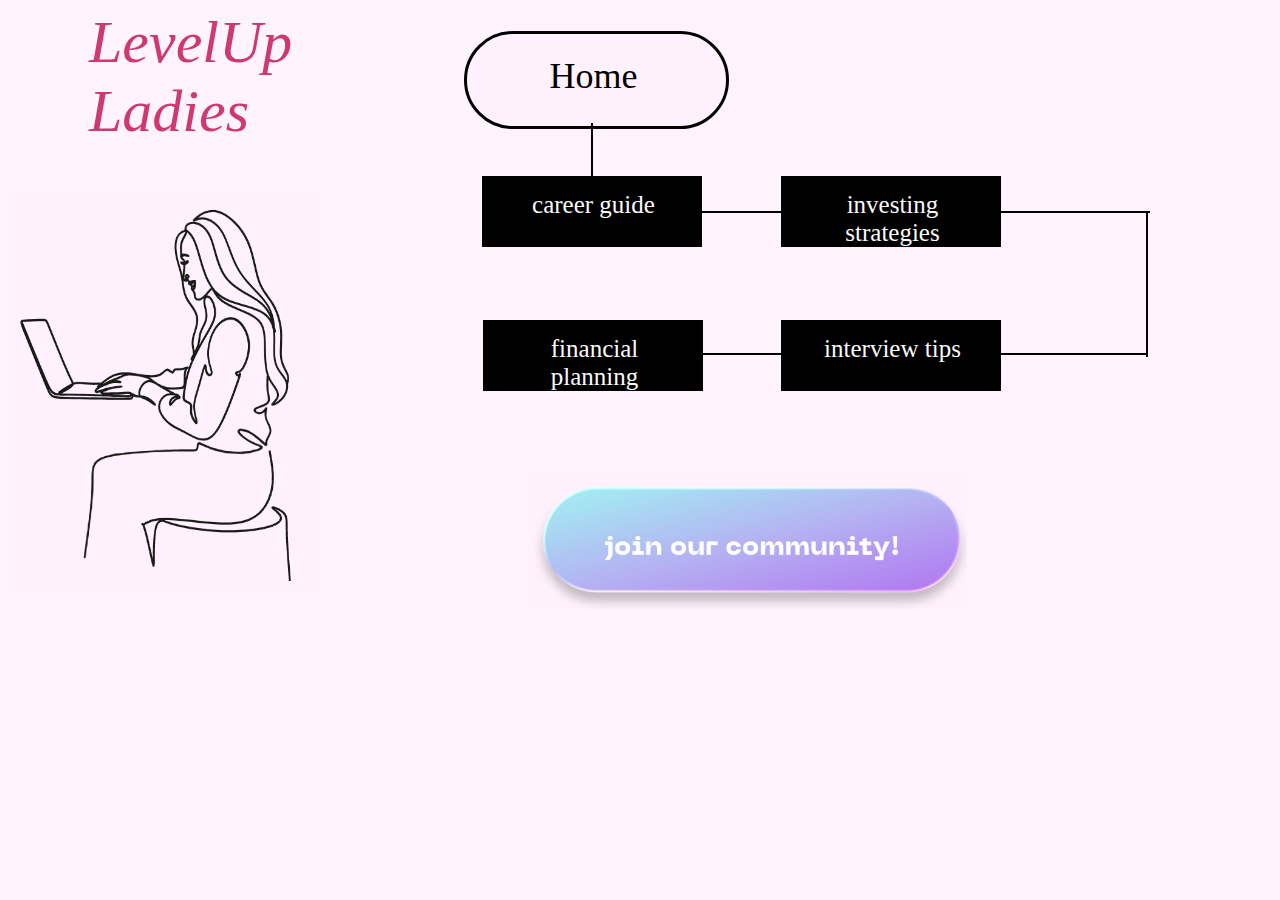
<file: templates/index.html>
<!DOCTYPE html>
<html lang="en">
  <head>
    <meta charset="UTF-8">
    <meta name="viewport" content="width=device-width, initial-scale=1.0">
    <meta http-equiv="X-UA-Compatible" content="ie=edge">
    <title>LevelUp Ladies</title>
    <style>
        body {
          background-color: rgba(255, 242, 254, 0.89);
        }
      </style>
  </head>
  <body>
    <div style="width: 100%; height: 100%; position: relative">
      <div style="width: 257px; height: 154px; left: 81px; top: 0px; position: absolute; color: #CE3971; font-size: 60px; font-family: Fraunces; font-style: italic; font-weight: 400; word-wrap: break-word">LevelUp Ladies</div>
      <img style="width: 317px; height: 401px; left: 0px; top: 183px; position: absolute" src="images/girl.png" />
      <div style="width: 259px; height: 92px; left: 456px; top: 23px; position: absolute; background: rgba(255, 242, 254, 0.89); border-radius: 9999px; border: 3px black solid"></div>
      <div style="width: 157px; height: 44px; left: 507px; top: 47px; position: absolute; text-align: center; color: black; font-size: 36px; font-family: Fraunces; font-weight: 100; word-wrap: break-word">Home</div>
      <div style="width: 220px; height: 71px; left: 474px; top: 168px; position: absolute; background: black"></div>
      
      <a href="career_guide.html" style="width: 157px; height: 56px; left: 507px; top: 183px; position: absolute; text-align: center; color: #FAFAFA; font-size: 25px; font-family: Fraunces; font-weight: 100; word-wrap: break-word; text-decoration: none;">
        career guide
      </a>

      <div style="width: 58px; height: 0px; left: 585px; top: 115px; position: absolute; transform: rotate(90deg); transform-origin: 0 0; border: 1px black solid"></div>
      <div style="width: 220px; height: 71px; left: 475px; top: 312px; position: absolute; background: black"></div>
      
      <a href="financial_planning.html" style="width: 157px; height: 56px; left: 508px; top: 327px; position: absolute; text-align: center; color: #FAFAFA; font-size: 25px; font-family: Fraunces; font-weight: 100; word-wrap: break-word; text-decoration: none;">
        financial planning
      </a>
      
      <div style="width: 220px; height: 71px; left: 773px; top: 312px; position: absolute; background: black"></div>
      
      <a href="login.html" style="width: 157px; height: 56px; left: 806px; top: 327px; position: absolute; text-align: center; color: #FAFAFA; font-size: 25px; font-family: Fraunces; font-weight: 100; word-wrap: break-word; text-decoration: none;">
        interview tips
      </a>

      <div style="width: 220px; height: 71px; left: 773px; top: 168px; position: absolute; background: black"></div>
      
      <a href="career_guide.html" style="width: 157px; height: 56px; left: 806px; top: 183px; position: absolute; text-align: center; color: #FAFAFA; font-size: 25px; font-family: Fraunces; font-weight: 100; word-wrap: break-word; text-decoration: none;">
        investing strategies
      </a>

      <div style="width: 88px; height: 0px; left: 694px; top: 203px; position: absolute; border: 1px black solid"></div>
      <div style="width: 147px; height: 0px; left: 993px; top: 203px; position: absolute; border: 1px black solid"></div>
      <div style="width: 144px; height: 0px; left: 1140px; top: 203px; position: absolute; transform: rotate(90deg); transform-origin: 0 0; border: 1px black solid"></div>
      <div style="width: 156px; height: 0px; left: 1140px; top: 347px; position: absolute; transform: rotate(-180deg); transform-origin: 0 0; border: 1px black solid"></div>
      <div style="width: 108px; height: 0px; left: 782px; top: 347px; position: absolute; transform: rotate(180deg); transform-origin: 0 0; border: 1px black solid"></div>
      <img style="width: 443px; height: 141px; left: 516px; top: 460px; position: absolute; backdrop-filter: blur(4px)" src="images/gradient-button.png" />
    </div>
  </body>
</html>
</file>
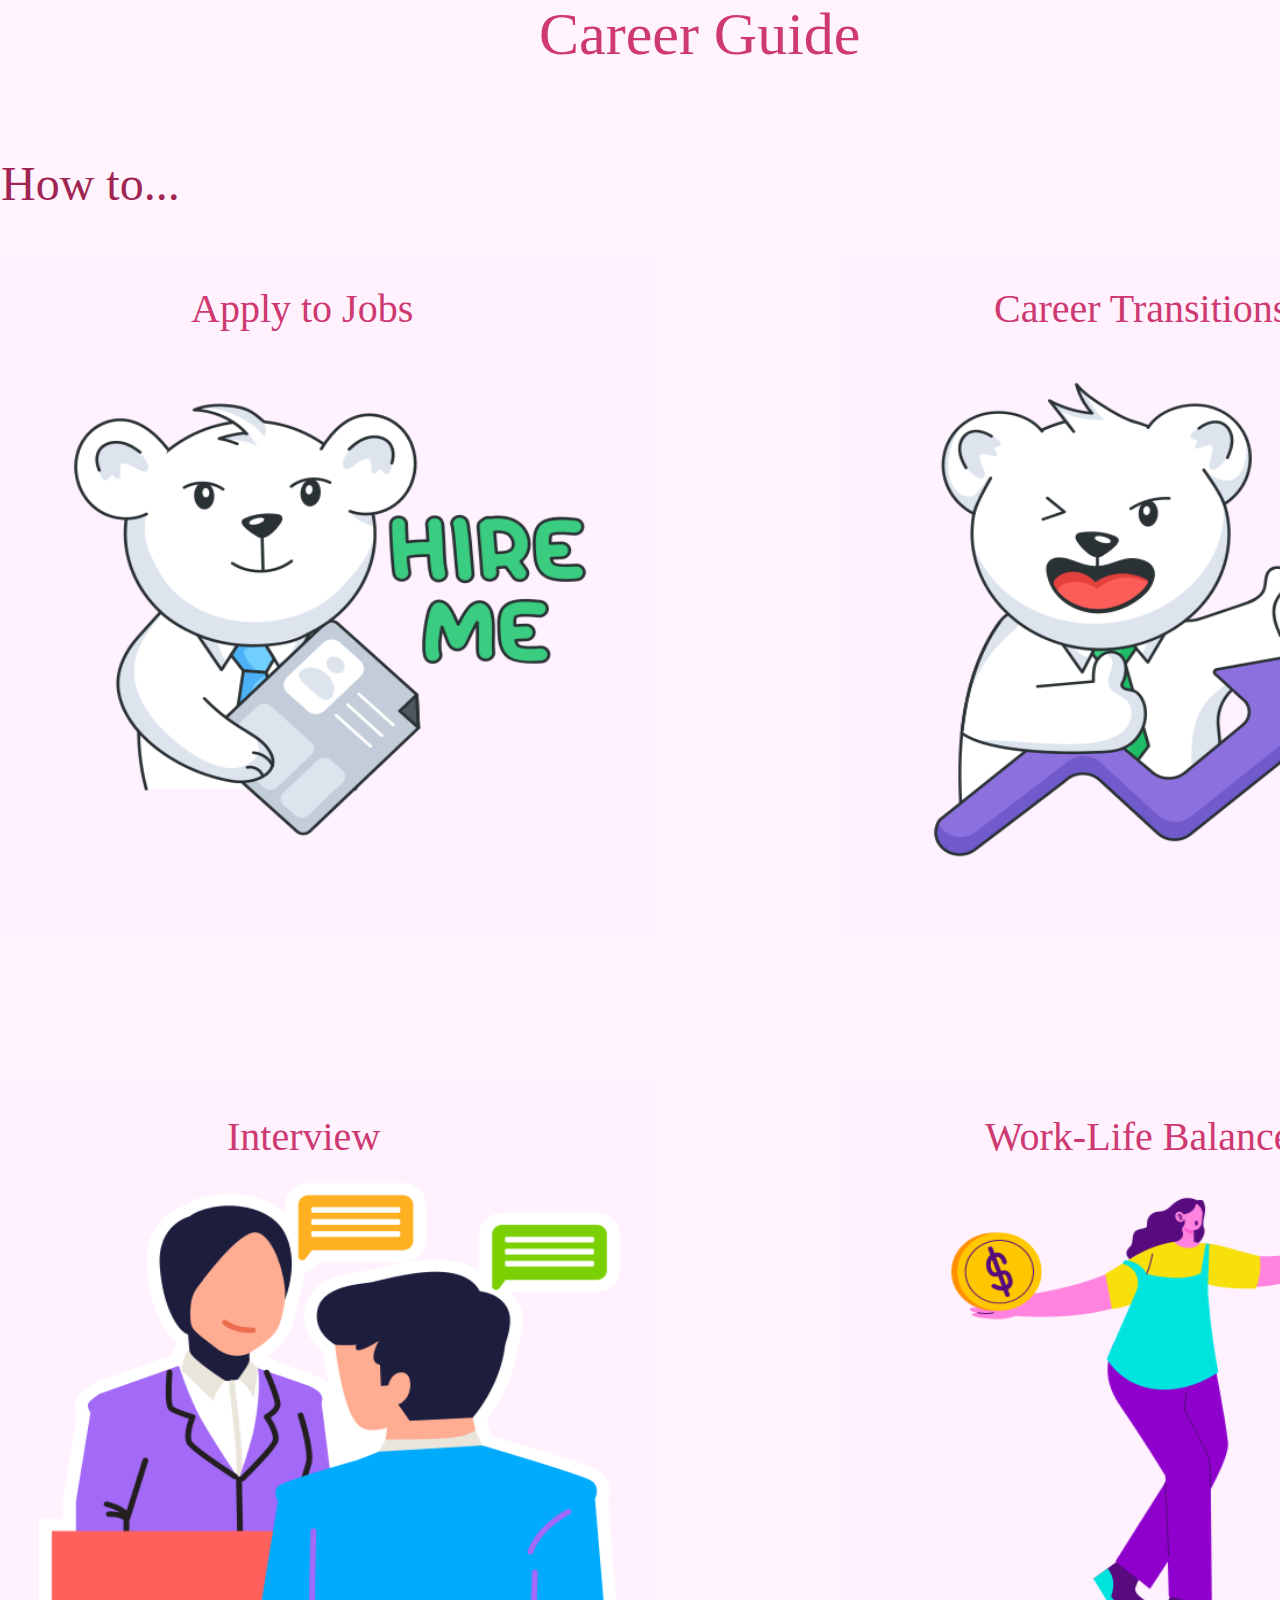
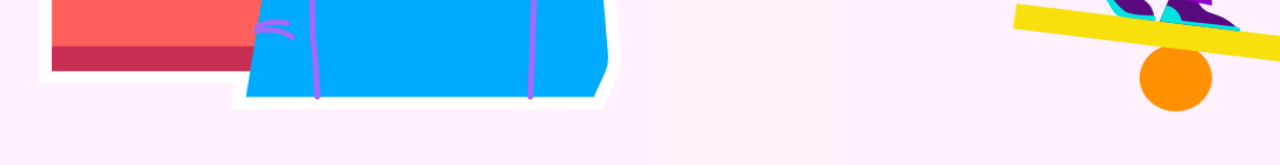
<file: templates/career_guide.html>
<!DOCTYPE html>
<html lang="en">
  <head>
    <meta charset="UTF-8">
    <meta name="viewport" content="width=device-width, initial-scale=1.0">
    <meta http-equiv="X-UA-Compatible" content="ie=edge">
    <title>Career Guide</title>
    <style>
        body {
          background-color: rgba(255, 242, 254, 0.89);
        }
      </style>
  </head>
  <body>
    <div style="width: 100%; height: 100%; position: relative"></div>
    <div style="width: 656px; height: 683px; left: 0px; top: 254px; position: absolute; background: rgba(255, 242, 254, 0.89)"></div>
    <div style="width: 369px; height: 106px; left: 539px; top: 0px; position: absolute; color: #CE3971; font-size: 60px; font-family: Fraunces; font-weight: 400; word-wrap: break-word">Career Guide</div>
    <div style="width: 971px; height: 79px; left: 1px; top: 156px; position: absolute; color: #9F2653; font-size: 48px; font-family: Fraunces; font-weight: 400; word-wrap: break-word">How to...</div>
    <div style="width: 656px; height: 683px; left: 0px; top: 254px; position: absolute; background: rgba(255, 242, 254, 0.89)"></div>
    <div style="width: 279px; height: 59px; left: 191px; top: 285px; position: absolute; color: #CE3971; font-size: 40px; font-family: Fraunces; font-weight: 400; word-wrap: break-word">Apply to Jobs</div>
    <img style="width: 596px; height: 551px; left: 32px; top: 344px; position: absolute; border-radius: 20px" src="images/hire.png"/>
    <div style="width: 656px; height: 683px; left: 839px; top: 1082px; position: absolute; background: rgba(255, 242, 254, 0.89)"></div>
    <div style="width: 656px; height: 683px; left: 839px; top: 1082px; position: absolute; background: rgba(255, 242, 254, 0.89)"></div>
    <div style="width: 380px; height: 30px; left: 985px; top: 1113px; position: absolute; color: #CE3971; font-size: 40px; font-family: Fraunces; font-weight: 400; word-wrap: break-word">Work-Life Balance</div>
    <img style="width: 596px; height: 551px; left: 871px; top: 1172px; position: absolute; border-radius: 20px" src="images/balance.png" />
    <div style="width: 656px; height: 683px; left: 0px; top: 1082px; position: absolute; background: rgba(255, 242, 254, 0.89)"></div>
    <div style="width: 656px; height: 683px; left: 0px; top: 1082px; position: absolute; background: rgba(255, 242, 254, 0.89)"></div>
    <div style="width: 206px; height: 59px; left: 227px; top: 1113px; position: absolute; color: #CE3971; font-size: 40px; font-family: Fraunces; font-weight: 400; word-wrap: break-word">Interview</div>
    <img style="width: 596px; height: 551px; left: 32px; top: 1172px; position: absolute; border-radius: 20px" src="images/interview.png" />
    <div style="width: 656px; height: 683px; left: 839px; top: 254px; position: absolute; background: rgba(255, 242, 254, 0.89)"></div>
    <div style="width: 656px; height: 683px; left: 839px; top: 254px; position: absolute; background: rgba(255, 242, 254, 0.89)"></div>
    <div style="width: 345px; height: 59px; left: 994px; top: 285px; position: absolute; color: #CE3971; font-size: 40px; font-family: Fraunces; font-weight: 400; word-wrap: break-word">Career Transitions</div>
    <img style="width: 596px; height: 551px; left: 871px; top: 344px; position: absolute; border-radius: 20px" src="images/growth.png" />
  </body>
</html>
</file>
